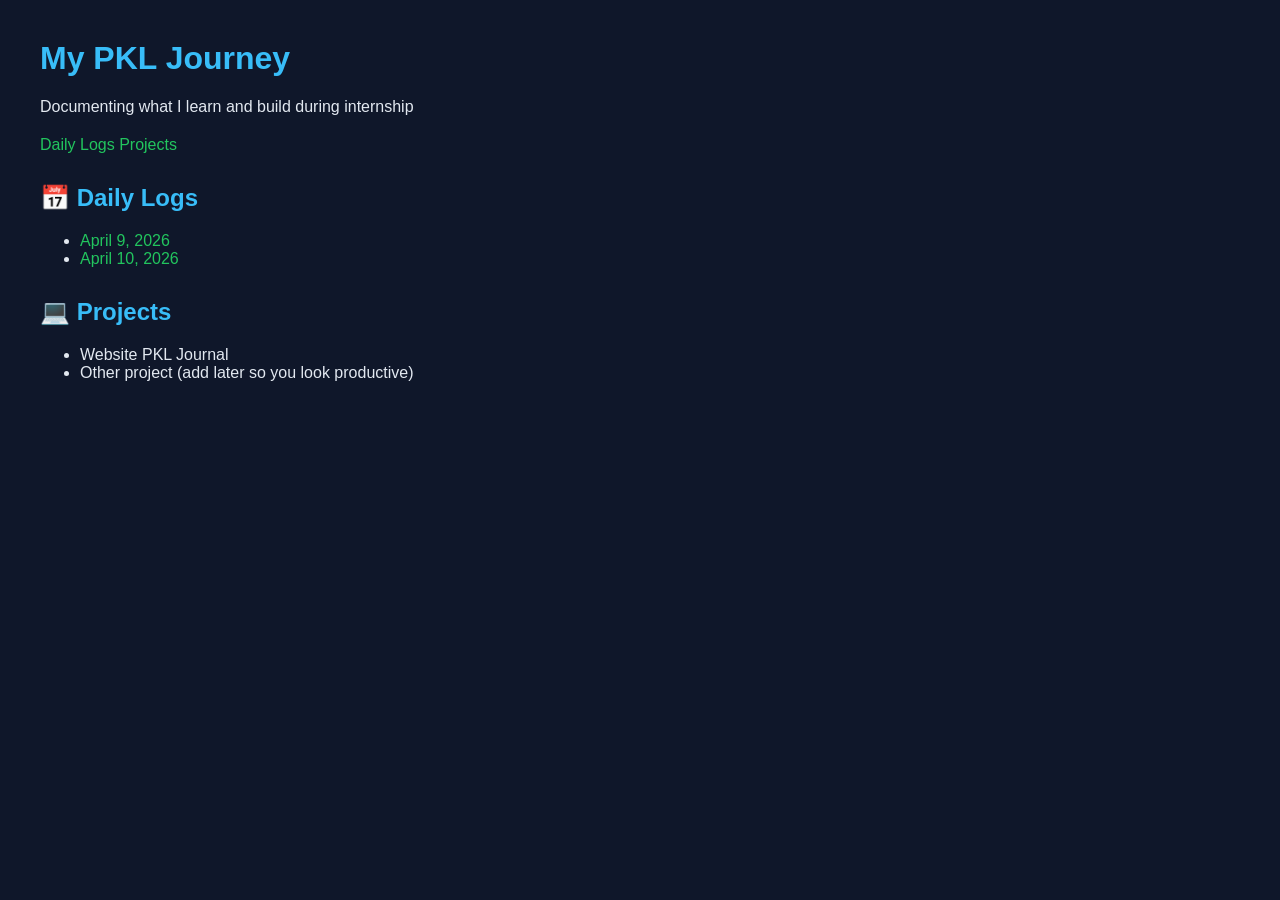
<file: index.html>
<!DOCTYPE html>
<html lang="en">
<head>
  <meta charset="UTF-8">
  <title>PKL Journal - Lana</title>
  <link rel="stylesheet" href="style.css">
</head>
<body>

  <header>
    <h1>My PKL Journey</h1>
    <p>Documenting what I learn and build during internship</p>
  </header>

  <nav>
    <a href="#logs">Daily Logs</a>
    <a href="#projects">Projects</a>
  </nav>

  <section id="logs">
    <h2>📅 Daily Logs</h2>
    <ul>
      <li><a href="logs/2026-04-09.html">April 9, 2026</a></li>
      <li><a href="logs/2026-04-10.html">April 10, 2026</a></li>
    </ul>
  </section>

  <section id="projects">
    <h2>💻 Projects</h2>
    <ul>
      <li>Website PKL Journal</li>
      <li>Other project (add later so you look productive)</li>
    </ul>
  </section>

</body>
</html>
</file>
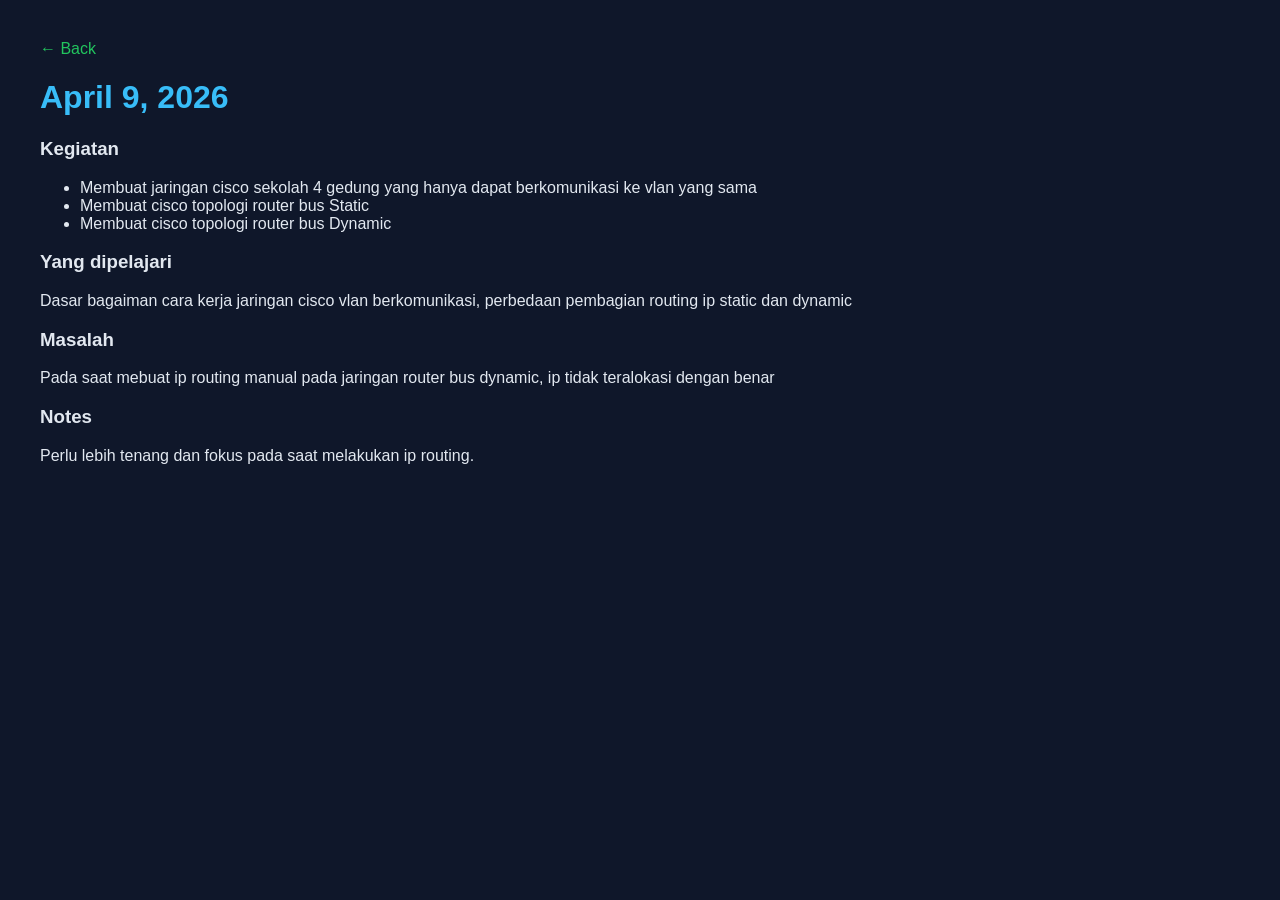
<file: logs/2026-04-09.html>
<!DOCTYPE html>
<html lang="en">
<head>
  <meta charset="UTF-8">
  <title>April 9, 2026</title>
  <link rel="stylesheet" href="../style.css">
</head>
<body>

  <a href="../index.html">← Back</a>

  <h1>April 9, 2026</h1>

  <h3>Kegiatan</h3>
  <ul>
    <li>Membuat jaringan cisco sekolah 4 gedung yang hanya dapat berkomunikasi ke vlan yang sama</li>
    <li>Membuat cisco topologi router bus Static</li>
    <li>Membuat cisco topologi router bus Dynamic</li>
  </ul>

  <h3>Yang dipelajari</h3>
  <p>
    Dasar bagaiman cara kerja jaringan cisco vlan berkomunikasi, perbedaan pembagian routing ip static dan dynamic
  </p>

  <h3>Masalah</h3>
  <p>
    Pada saat mebuat ip routing manual pada jaringan router bus dynamic, ip tidak teralokasi dengan benar 
  </p>

  <h3>Notes</h3>
  <p>
    Perlu lebih tenang dan fokus pada saat melakukan ip routing.
  </p>

</body>
</html>
</file>
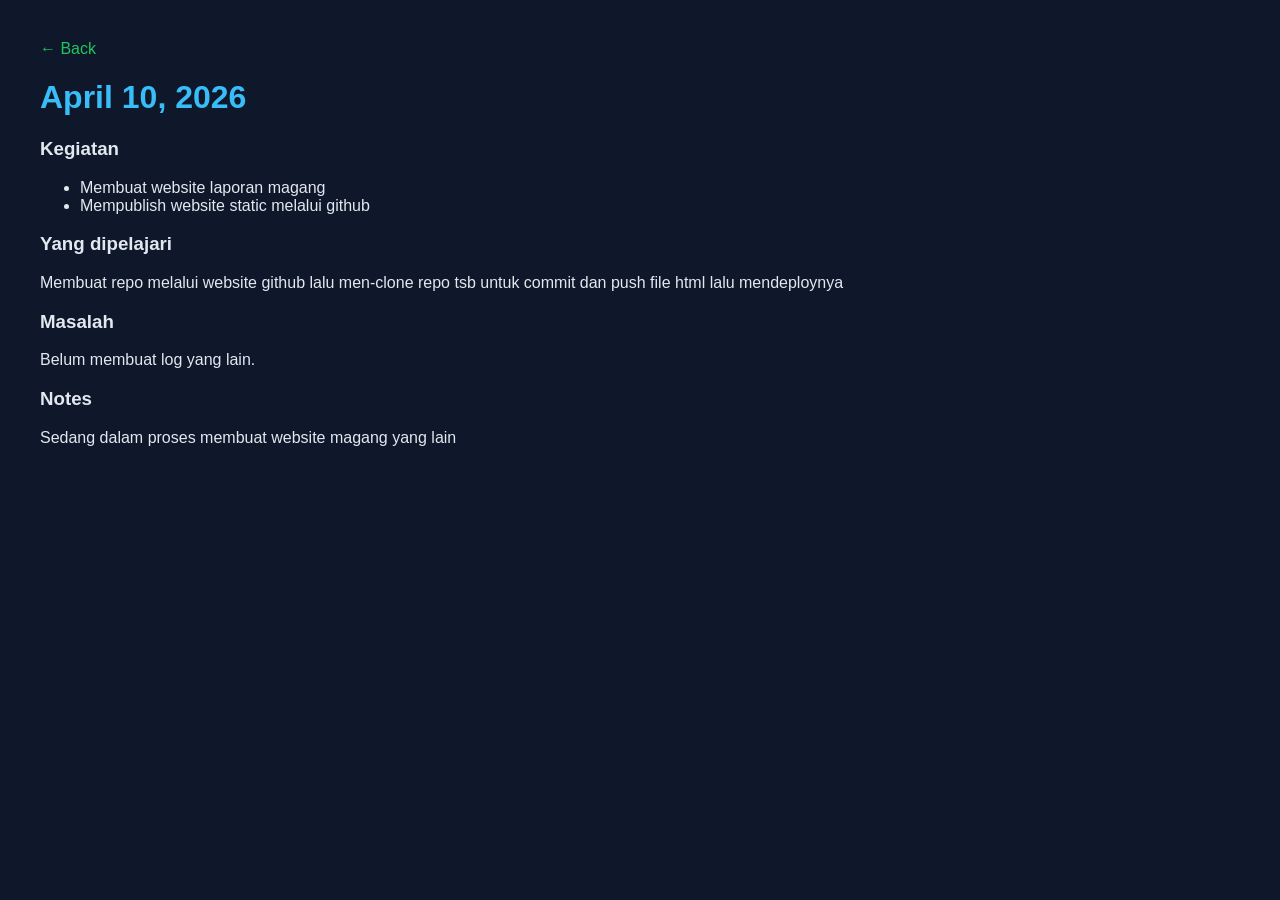
<file: logs/2026-04-10.html>
<!DOCTYPE html>
<html lang="en">
<head>
  <meta charset="UTF-8">
  <title>April 9, 2026</title>
  <link rel="stylesheet" href="../style.css">
</head>
<body>

  <a href="../index.html">← Back</a>

  <h1>April 10, 2026</h1>

  <h3>Kegiatan</h3>
  <ul>
    <li>Membuat website laporan magang</li>
    <li>Mempublish website static melalui github</li>
  </ul>

  <h3>Yang dipelajari</h3>
  <p>
      Membuat repo melalui website github lalu men-clone repo tsb untuk commit dan push file html lalu mendeploynya
  </p>

  <h3>Masalah</h3>
  <p>
    Belum membuat log yang lain. 
  </p>

  <h3>Notes</h3>
  <p>
    Sedang dalam proses membuat website magang yang lain
  </p>

</body>
</html>
</file>
<file: style.css>
body {
  font-family: Arial, sans-serif;
  margin: 40px;
  background: #0f172a;
  color: #e2e8f0;
}

h1, h2 {
  color: #38bdf8;
}

a {
  color: #22c55e;
  text-decoration: none;
}

a:hover {
  text-decoration: underline;
}

header {
  margin-bottom: 20px;
}

section {
  margin-top: 30px;
}
</file>
